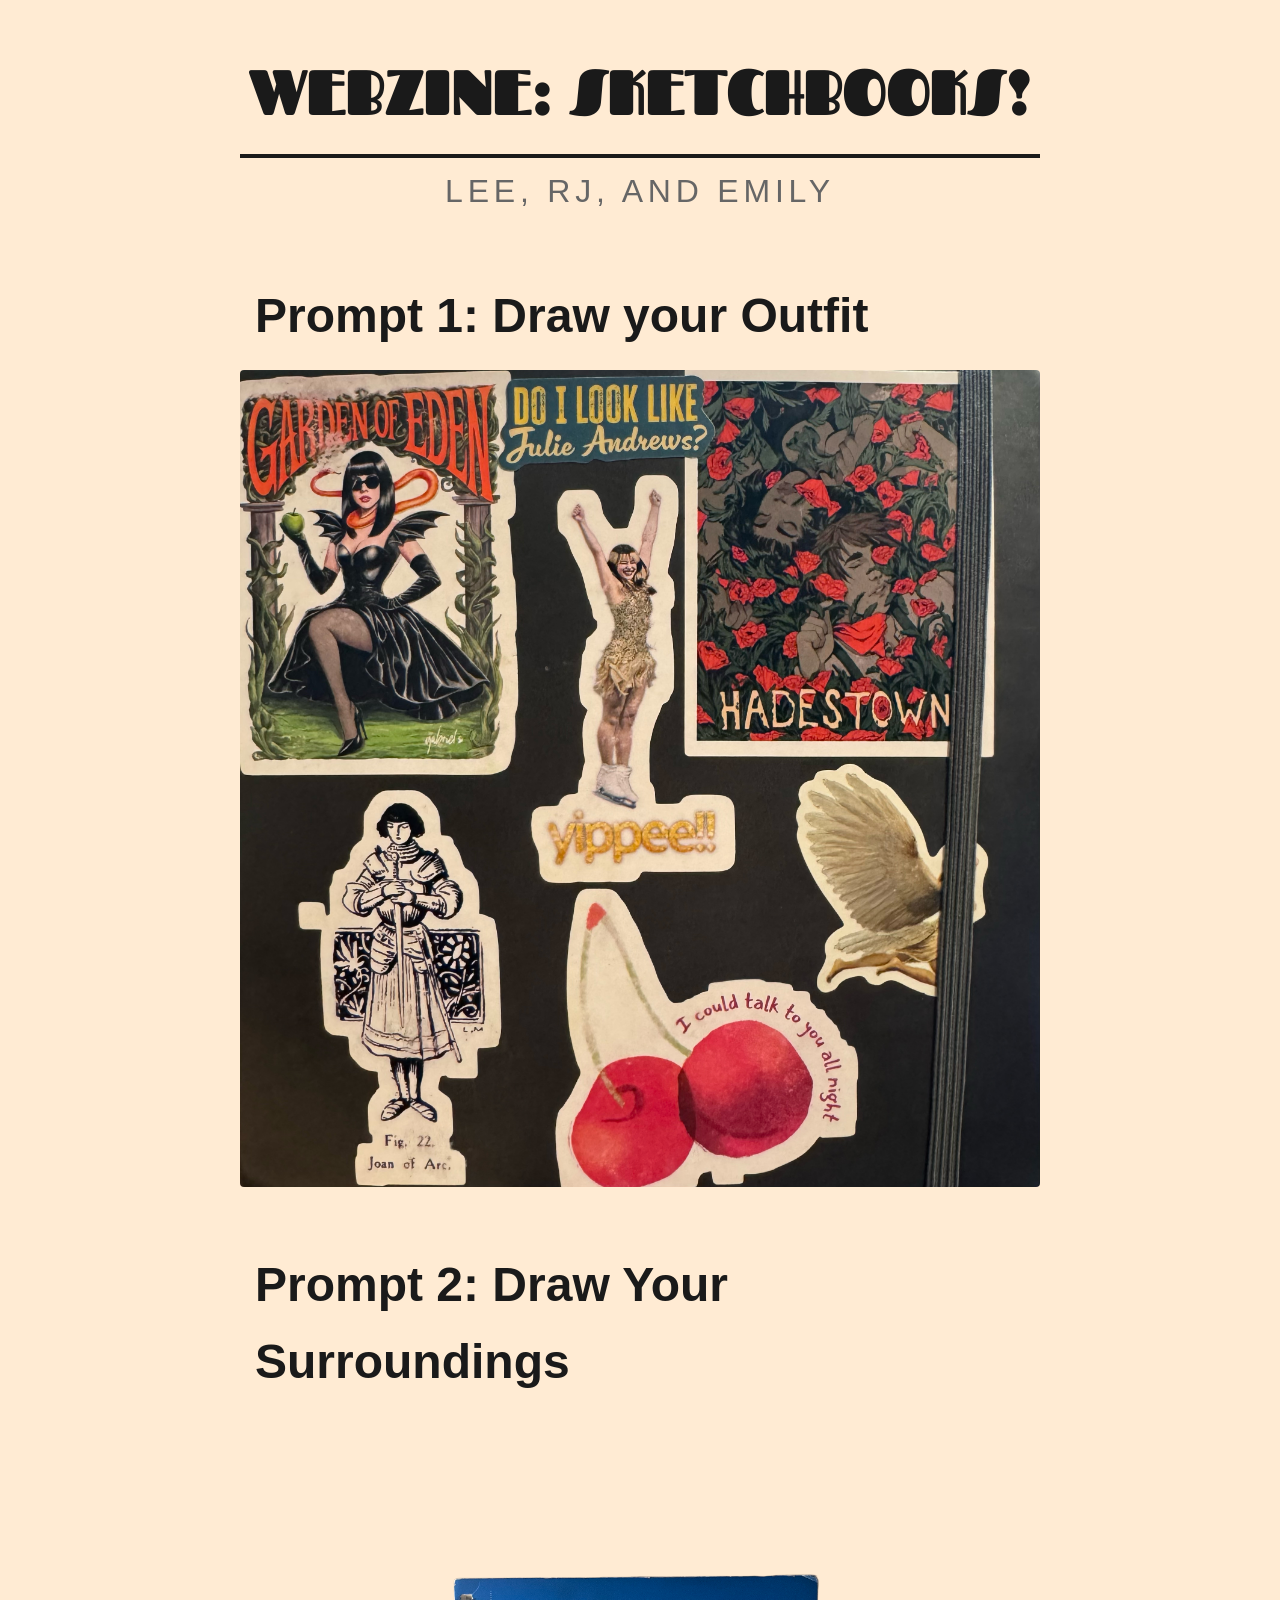
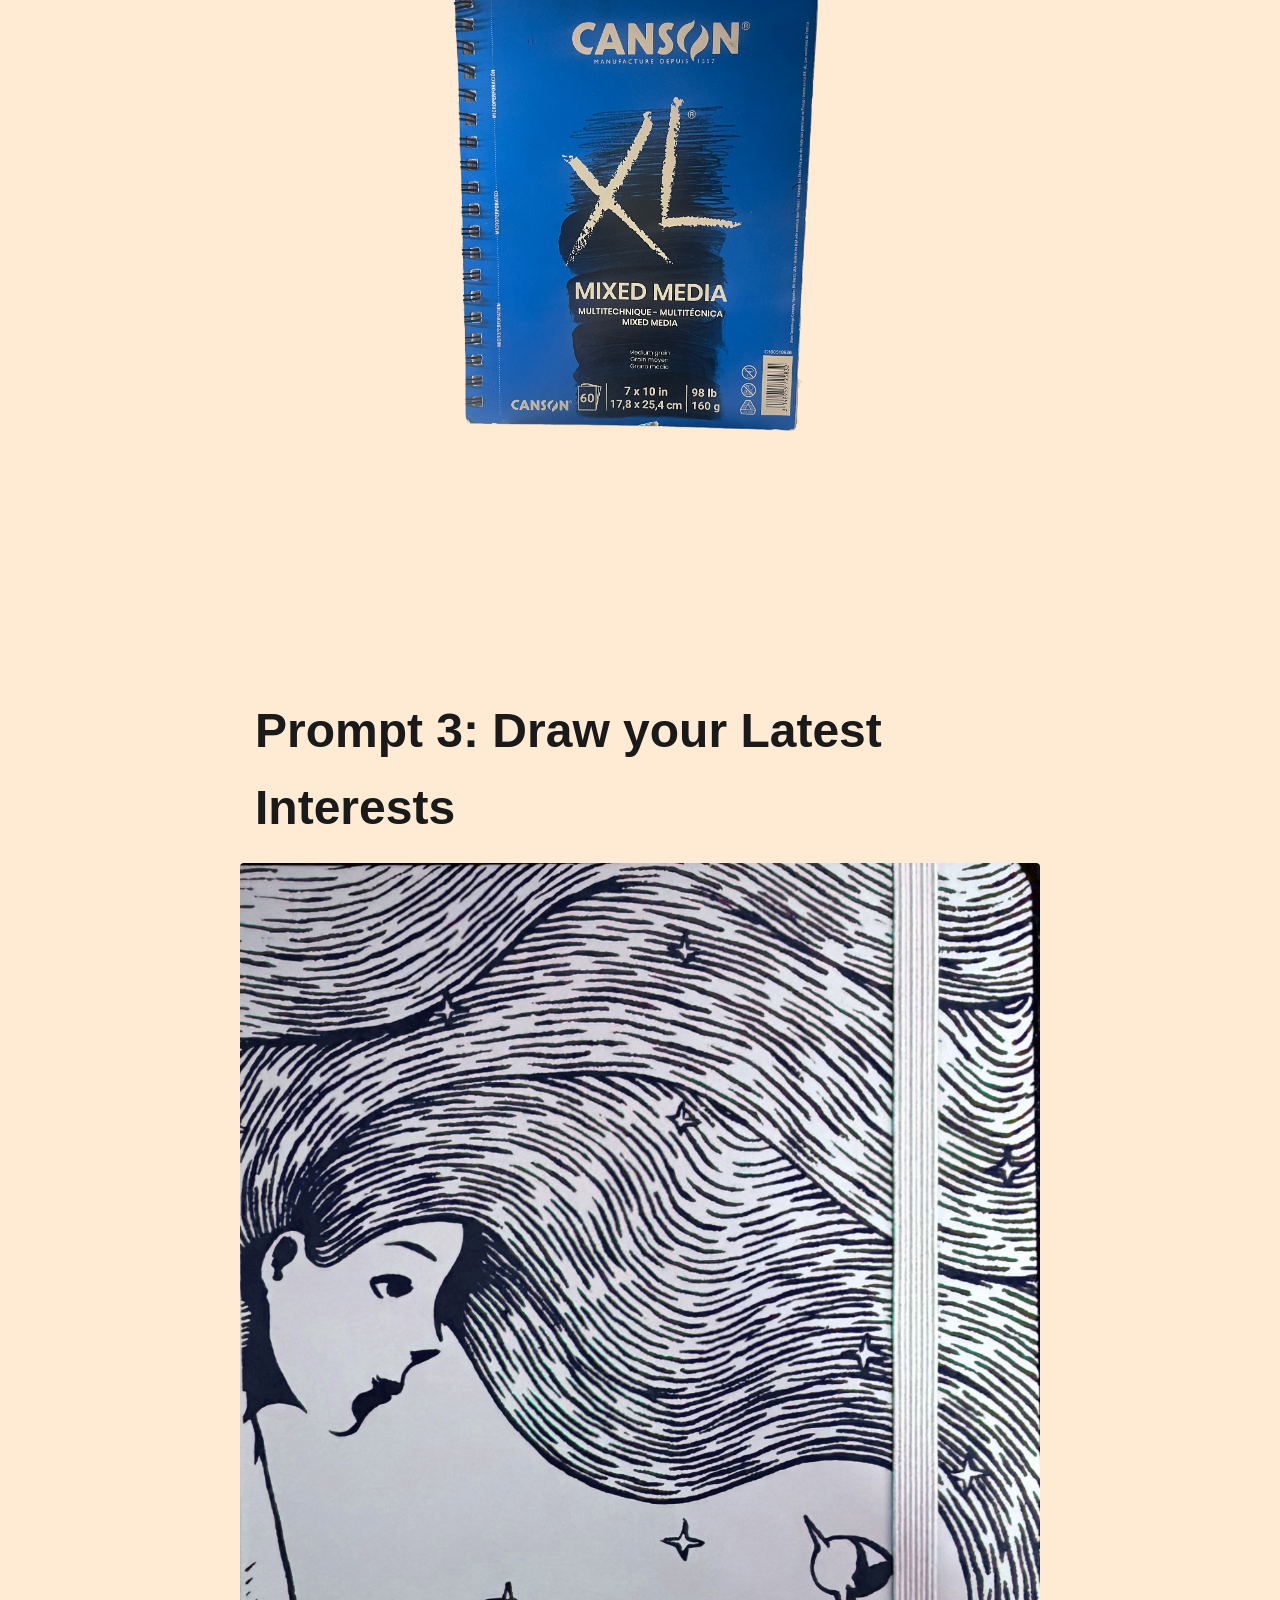
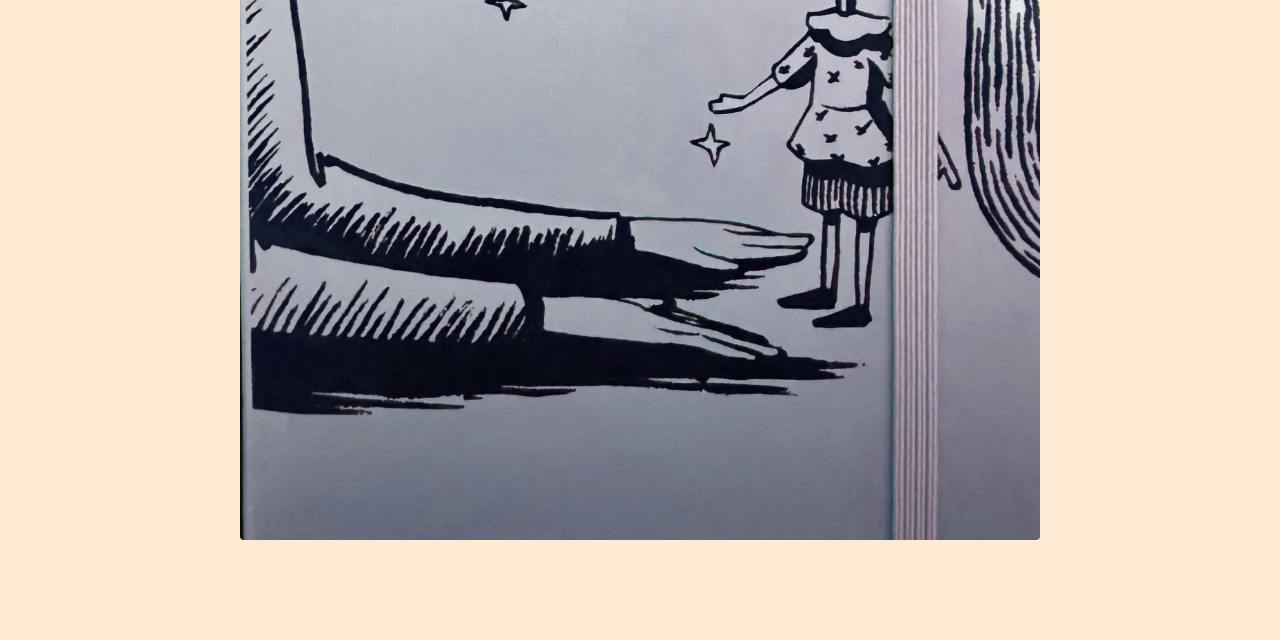
<file: index.html>
<!DOCTYPE html>
<html lang="en">
<head>
    <meta charset="UTF-8">
    <meta name="viewport" content="width=device-width, initial-scale=1.0">
    <title>Webzine</title>
    <link rel="preconnect" href="https://fonts.googleapis.com">
<link rel="preconnect" href="https://fonts.gstatic.com" crossorigin>
<link href="https://fonts.googleapis.com/css2?family=Fascinate&family=Yuyu+Short&display=swap" rel="stylesheet">
    <link rel="stylesheet" href="style.css">
</head>
<body>

    <main class="covercontainer">
        <header class="coverheader">
            <h1>Webzine: Sketchbooks!</h1>
            <h2>Lee, RJ, and Emily</h2>
        </header>

        <section class="cover">
            <h3>Prompt 1: Draw your Outfit</h3>
            <a href="sk1_pg1.html"> 
            <img src="SketchbookCover.jpg" alt="outfitsketchbook">
            </a>
        </section>

        <section class="cover">
            <h3>Prompt 2: Draw Your Surroundings</h3>
            <a href="sk2_pg1.html"> 
            <img src="coversurroundings.png" alt="surroundingssketchbook">
            </a>
        </section>

        <section class="cover">
            <h3>Prompt 3: Draw your Latest Interests</h3>
            <a href="sk3_pg1.html"> 
            <img src="Cover_Interest.png" alt="interestssketchbook">
            </a>
        </section>
    </main>

</body>
</html>
</file>
<file: style.css>
* {
  box-sizing: border-box;
  margin: 0;
  padding: 0;
}

body {
  font-family: "Yuyu Short", sans-serif;
  font-size: 2rem;
  background-color: #FFEBD3;
  color: #1a1a1a;
  line-height: 1.6;
  padding: 40px 20px;
}


.covercontainer {
  max-width: 800px;
  margin: 0 auto;
  display: block;
}

.coverheader {
  text-align: center;
  margin-bottom: 60px;
  width: 100%;
}

.coverheader h1 {
  font-size: 4rem;
  font-weight: 800;
  letter-spacing: -0.03em;
  text-transform: uppercase;
  border-bottom: 4px solid #1a1a1a;
  padding-bottom: 12px;
  margin-bottom: 8px;
  display: block;
  font-family: "Fascinate", system-ui;
}

.coverheader h2 {
  font-size: 2rem;
  font-weight: 500;
  text-transform: uppercase;
  letter-spacing: 0.15em;
  color: #666666;
}

.cover {
  margin-bottom: 60px;
  display: block;
}

.cover h3 {
  font-size: 3rem;
  font-weight: 700;
  margin-bottom: 16px;
  padding-left: 15px;
}


.cover img {
  display: block;
  width: 100%;
  height: auto;
  border-radius: 4px;
  transition: transform 0.3s ease, box-shadow 0.3s ease;
}


.cover img:hover {
 animation: wiggle 0.5s ease-in-out infinite;
}


@keyframes wiggle {
  0% {
      rotate: 0deg;
      translate: 0 0
  }

  25% {
      rotate: -2deg;
      translate: -5px 0
  }

  80% {
      rotate: 2deg;
      translate: 5px 0
  }
}
.fascinate-regular {
  font-family: "Fascinate", system-ui;
  font-weight: 400;
  font-style: normal;
}
.yuyu-short-regular {
  font-family: "Yuyu Short", sans-serif;
  font-weight: 400;
  font-style: normal;
}
</file>
